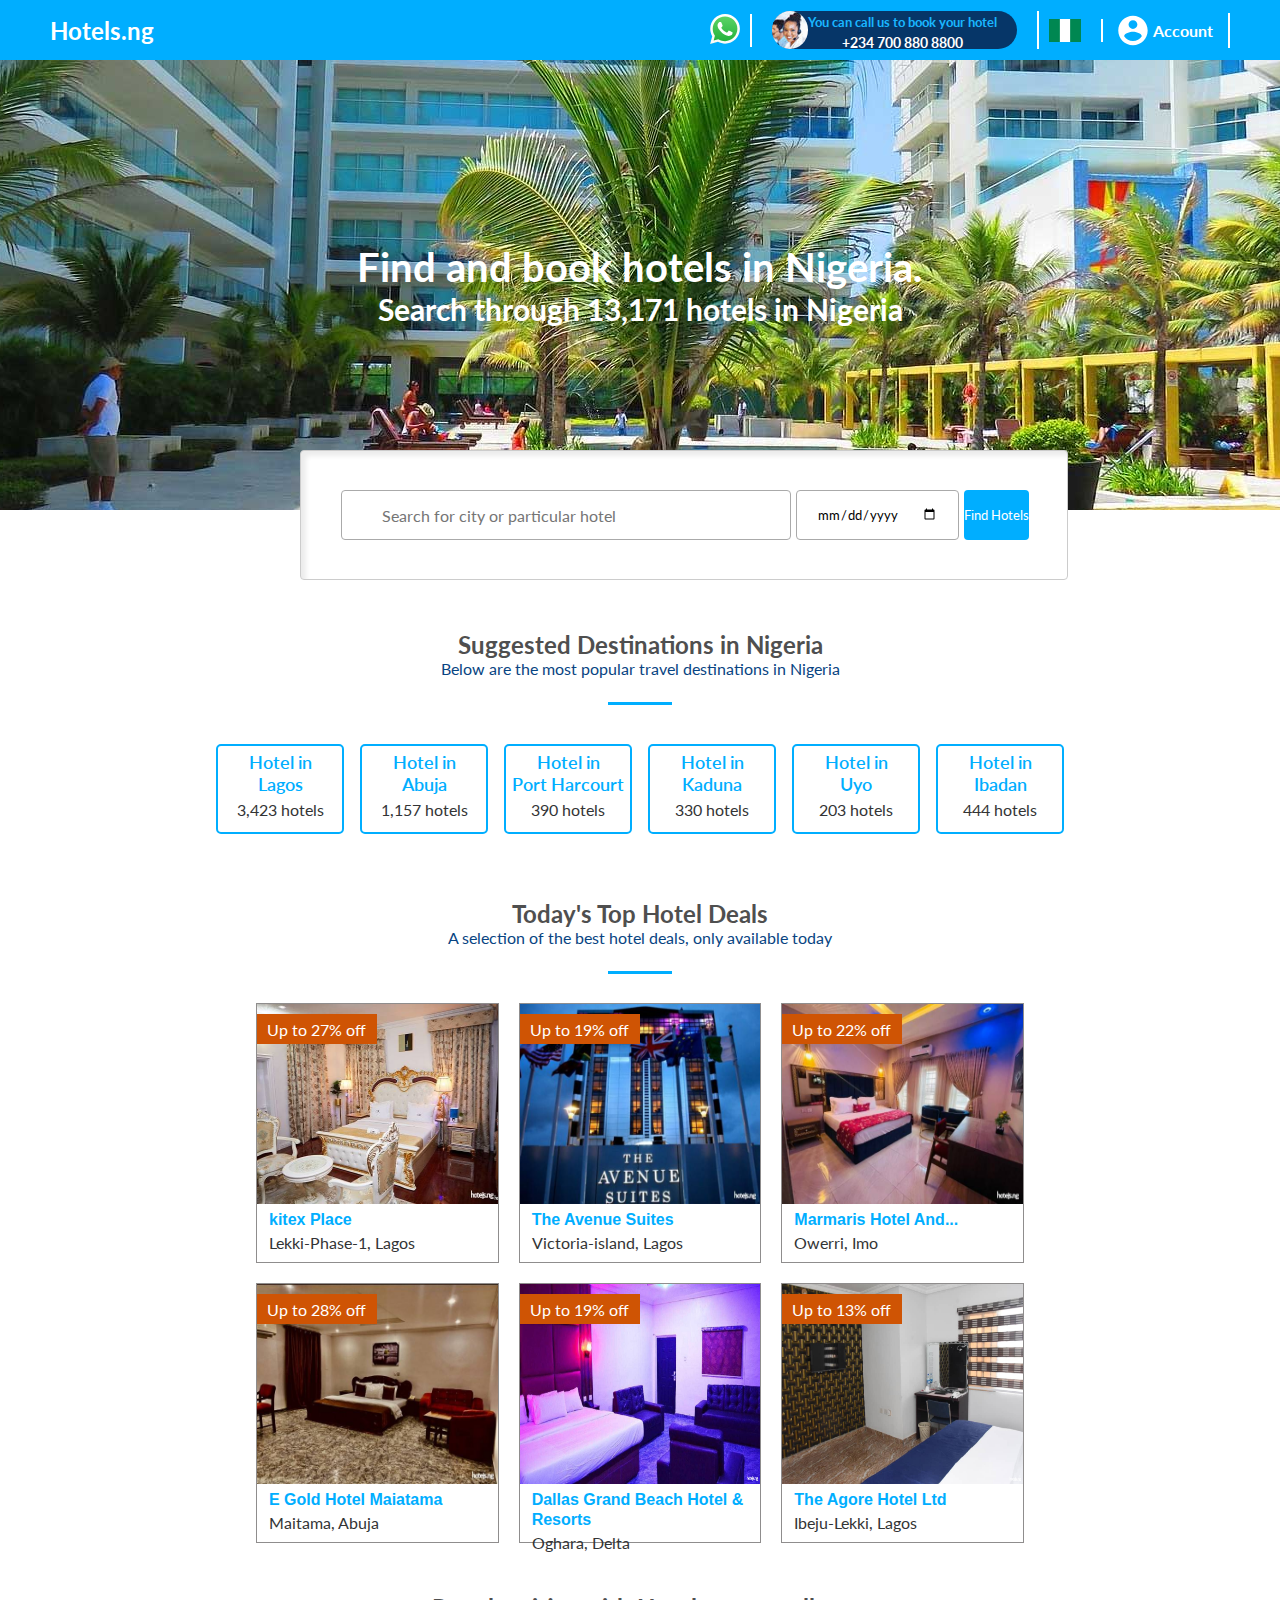
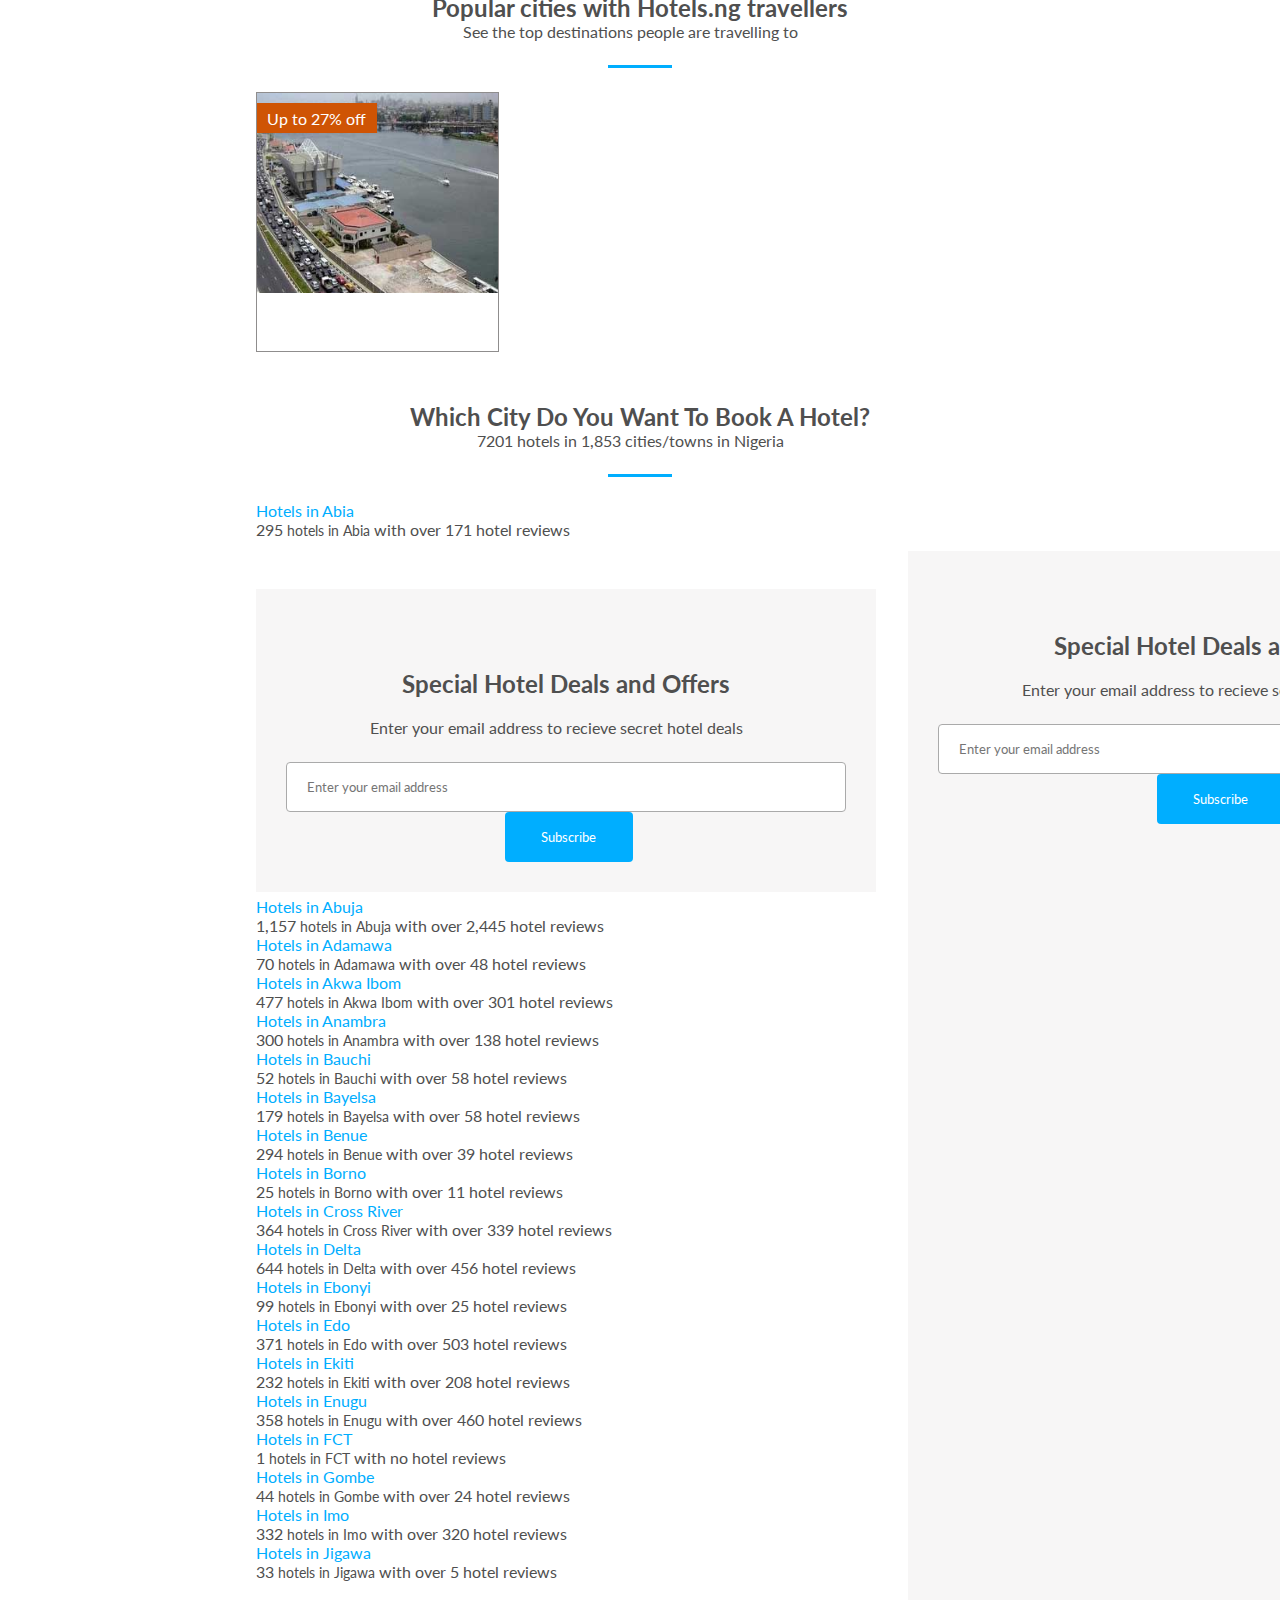
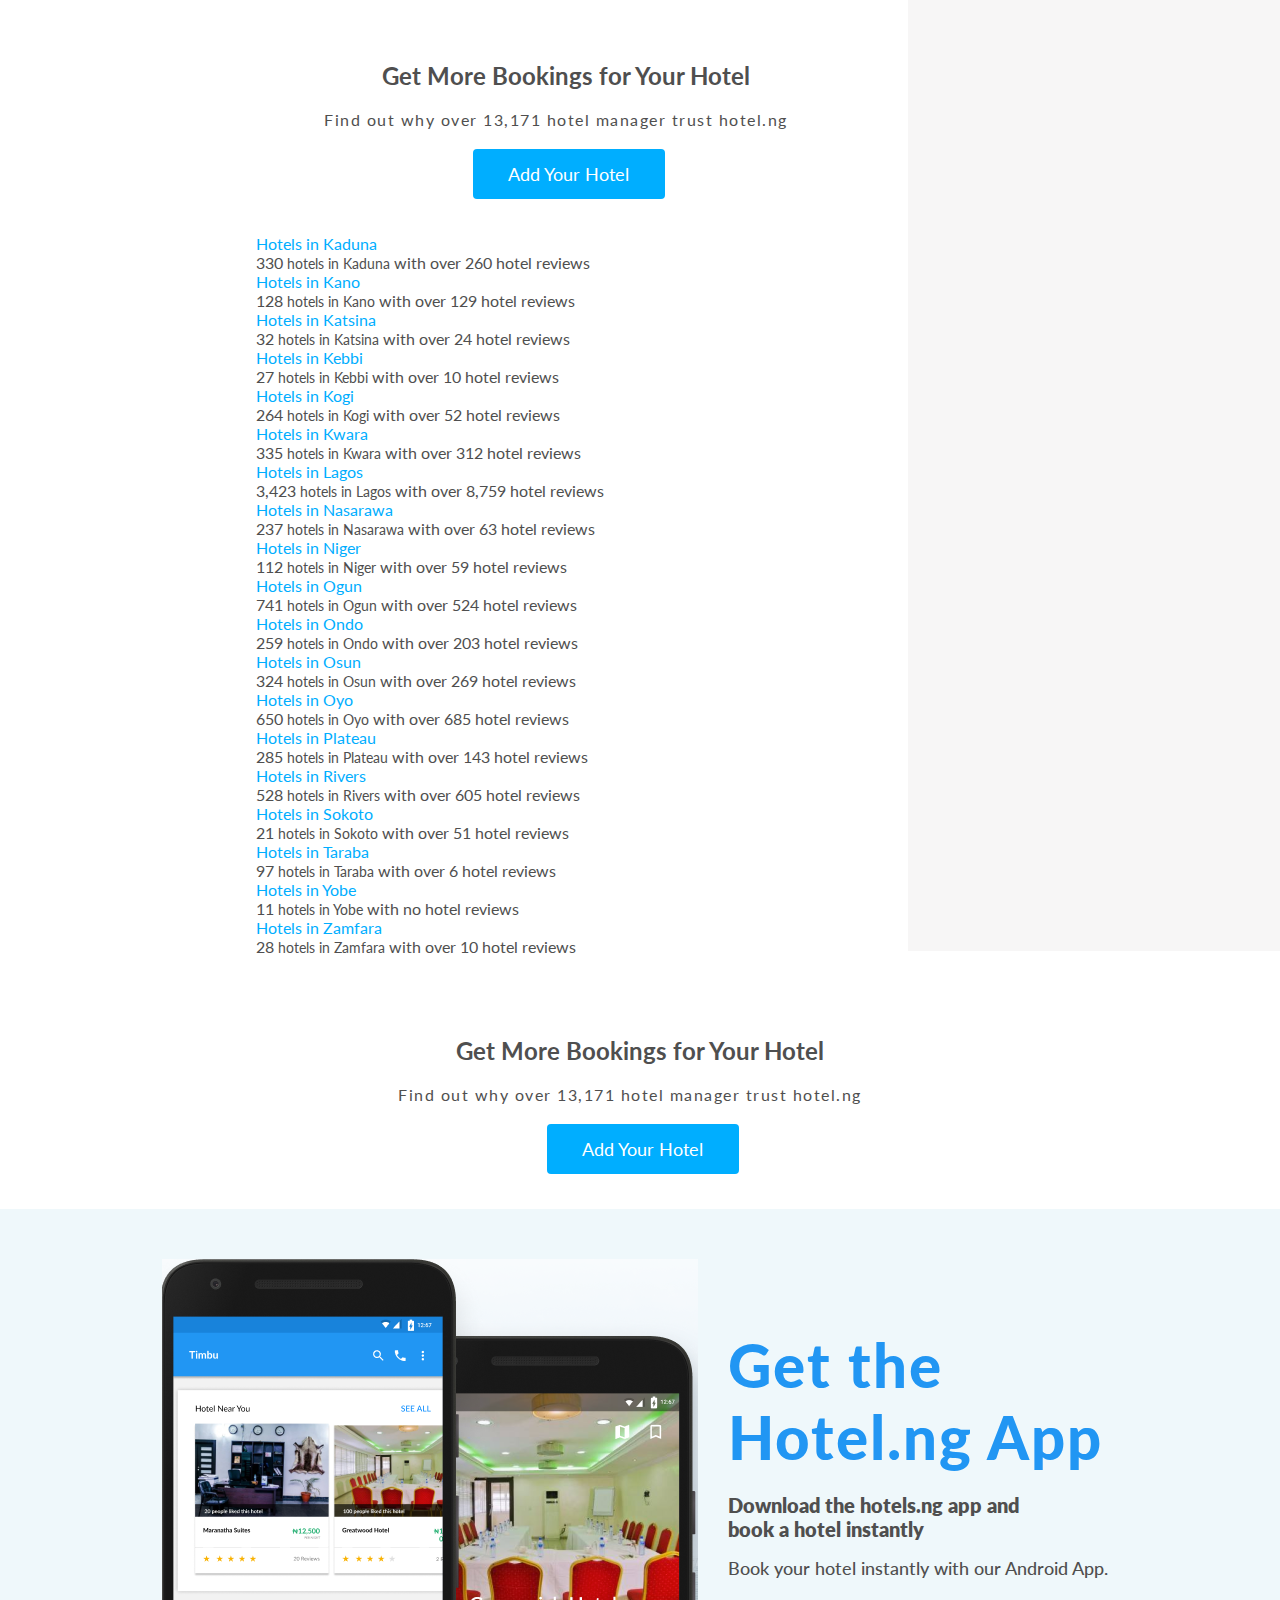
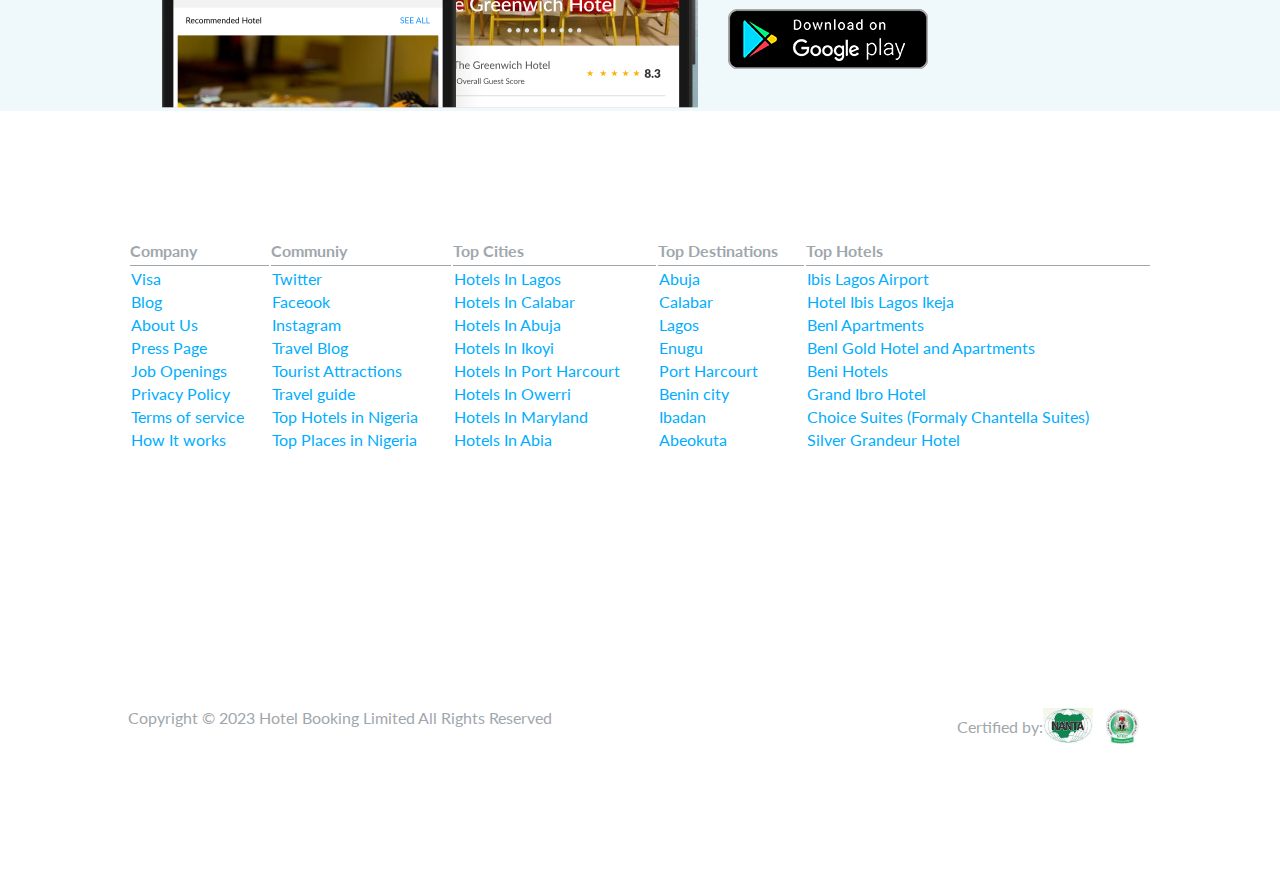
<file: index.html>
<!DOCTYPE html>
<html>

<head>
  <meta charset="UTF-8" />
  <meta name="viewport" content="width=device-width, initial-scale=1.0" />
  <!-- <link href="/public/styles.css" rel="stylesheet"> -->
  <title>Hotel.ng Project</title>
  <link rel="preconnect" href="https://fonts.googleapis.com" />
  <link rel="preconnect" href="https://fonts.gstatic.com" crossorigin />
  <link
    href="https://fonts.googleapis.com/css2?family=Lato:ital,wght@0,300;0,400;0,700;0,900;1,300;1,700;1,900&display=swap"
    rel="stylesheet" />
  <link rel="stylesheet" href="https://cdnjs.cloudflare.com/ajax/libs/font-awesome/6.4.0/css/all.min.css"
    integrity="sha512-iecdLmaskl7CVkqkXNQ/ZH/XLlvWZOJyj7Yy7tcenmpD1ypASozpmT/E0iPtmFIB46ZmdtAc9eNBvH0H/ZpiBw=="
    crossorigin="anonymous" referrerpolicy="no-referrer" />
  <link rel="stylesheet" href="style.css" />
</head>

<body>
  <!-- Nav Bar Div -->
  <nav class="nav">
    <a class="logoImg" href="./">Hotels.ng</a>
    <a href="#">
      <img class="whatsapp-icon" src="./img/whatsapp-icon.svg" alt="whatsapp icon" srcset="" />
    </a>
    <div class="dropdown">
      <div class="support">
        <img src="./img/navbar-contact-min.jpg" alt="support">
        <span id="supportDropdownButton" role="button">
          <span class="support-text">You can call us to book your hotel</span>
          <p>
            <span id="tel" href="tel:+">+234 700 880 8800
              <i class="fa fa-caret-down"></i>
            </span>
          </p>
        </span>
      </div>
      <div>
        <div class="dropdown-menu">
          <p class="dropdown-item">
            <i class="fa-brands fa-whatsapp"></i>
            <a id="tel" href="tel:+">+234 700 880 8800</a>
          </p>
          <p class="dropdown-item">
            <i class="fa-solid fa-phone"></i>
            <a id="tel" href="tel:+">+234 700 880 8800</a>
          </p>
          <p class="dropdown-item">
            <i class="fa-solid fa-phone"></i>
            <a id="tel" href="tel:+">+234 700 880 8800</a>
          </p>
          <p class="dropdown-item">
            <i class="fa-solid fa-phone"></i>
            <a id="tel" href="tel:+">+234 700 880 8800</a>
          </p>
          <p class="dropdown-item">
            <i class="fa-brands fa-skype"></i>
            <a id="tel" href="tel:+">+234 700 880 8800</a>
          </p>
        </div>
      </div>
    </div>

    <div class="div dropdown">
      <div class="currency">
        <img src="./img/nigeria-flag.png" width="32px" height="23px">
        <i class="fa-solid fa-naira-sign"></i>
        <i class="fa fa-caret-down"></i>
      </div>
      <div class="dropdown-menu" id="currency-drop">
        <p>Choose your prefared currency for the hotel rates: </p>
        <p class="dropdown-item">Nigerian Naira</p>
        <p class="dropdown-item">European Euro</p>
        <p class="dropdown-item">U.S Dollar</p>
        <p class="dropdown-item">British Pounds Sterling</p>
      </div>
    </div>

    <div class="dropdown">
      <div class="account" role="button">
        <img src="img/user-avatar.svg" alt="user" width="30px" height="35px">
        <span>Account</span>
        <i class="fa fa-caret-down"></i>
      </div>
      <div class="account-dropdown-menu">
        <p>Sign In to access exclusive members deals</p>
        <button class=" btn btn-primary btn-block h-100">
          <a href="./signin.html">Sign In</a>
        </button>
        <p>New here? <a href="#">Sign up</a></p>
      </div>
    </div>
  </nav>

  <div style="background-image: url(img/homepage1.jpg) !important" class="homeimg homepage-jumbotron-v7">
    <div class="overlay">
      <div class="container">
        <h1 class="h1">Find and book hotels in Nigeria.</h1>
        <h2>Search through 13,171 hotels in Nigeria</h2>
      </div>
    </div>
  </div>
  <!-- search, datechecker section section -->

  <div class="inputSelect">
    <div class="box">
      <i class="fa-solid fa-magnifying-glass"></i>
      <input type="text" name="hotelSearch" id="" placeholder="Search for city or particular hotel" />
    </div>
    <input class="dateInput" type="date" name="checkin date" id="checkdate" />
    <input class="btnInput" type="button" value="Find Hotels" />
  </div>

  <!-- suggested section -->
  <div class="suggested_destinations">
    <p class="header">Suggested Destinations in Nigeria</p>
    <p class="sub-header">
      Below are the most popular travel destinations in Nigeria
    </p>
    <div class="tiny-divider"></div>
  </div>
  <!-- places buttons -->
  <div class="places">
    <div class="placeBtn">
      <a class="btnText" href="./lagos.html">
        <div class="btnText">
          <h2 class="topBTN">Hotel in <br />Lagos</h2>
          <p class="subBTN">3,423 hotels</p>
        </div>
      </a>
    </div>
    <div class="placeBtn">
      <a class="btnText" href="#">
        <div class="btnText">
          <h2 class="topBTN">Hotel in <br />Abuja</h2>
          <p class="subBTN">1,157 hotels</p>
        </div>
      </a>
    </div>
    <div class="placeBtn">
      <a class="btnText" href="#">
        <div class="btnText">
          <h2 class="topBTN">Hotel in <br />Port Harcourt</h2>
          <p class="subBTN">390 hotels</p>
        </div>
      </a>
    </div>
    <div class="placeBtn">
      <a class="btnText" href="#">
        <div class="btnText">
          <h2 class="topBTN">Hotel in <br />Kaduna</h2>
          <p class="subBTN">330 hotels</p>
        </div>
      </a>
    </div>
    <div class="placeBtn">
      <a class="btnText" href="#">
        <div class="btnText">
          <h2 class="topBTN">Hotel in <br />Uyo</h2>
          <p class="subBTN">203 hotels</p>
        </div>
      </a>
    </div>
    <div class="placeBtn">
      <a class="btnText" href="#">
        <div class="btnText">
          <h2 class="topBTN">Hotel in <br />Ibadan</h2>
          <p class="subBTN">444 hotels</p>
        </div>
      </a>
    </div>
  </div>

  <div class="top_destinations">
    <p class="headerTop">Today's Top Hotel Deals</p>
    <p class="sub-headerTop">
      A selection of the best hotel deals, only available today
    </p>
    <div class="tiny-divider"></div>
  </div>

  <div class="top-Hotel-container">
    <div class="Lekki-Phase-1">
      <div class="image01"><img class="image_1" src="img/kitex-place.jpg" alt="">
        <div class="discount-status">Up to 27% off<span class="available"></span></div>
      </div>
      <div class="detailed-container">
        <a href="#">
          <div class="detail-item kitex"><span class="price"><span style="font-family:helvetica;font-weight:bold">kitex
                Place</span></span></div>
          <div class="detail-item lekki">Lekki-Phase-1, Lagos</div>
        </a>
      </div>
    </div>
    <div class="Lekki-Phase-1">
      <div class="image01"><img class="image_1" src="img/the-avenue-suites.jpg" alt="">
        <div class="discount-status">Up to 19% off<span class="available"></span></div>
      </div>
      <div class="detailed-container">
        <a href="#">
          <div class="detail-item kitex"><span class="price"><span style="font-family:helvetica;font-weight:bold">The
                Avenue Suites</span></span></div>
          <div class="detail-item lekki">Victoria-island, Lagos</div>
        </a>
      </div>
    </div>
    <div class="Lekki-Phase-1">
      <div class="image01"><img class="image_1" src="img/marmaris-hotels-and-suites.jpg" alt="">
        <div class="discount-status">Up to 22% off<span class="available"></span></div>
      </div>
      <div class="detailed-container">
        <a href="#">
          <div class="detail-item kitex"><span class="price"><span
                style="font-family:helvetica;font-weight:bold">Marmaris Hotel And...</span></span></div>
          <div class="detail-item lekki">Owerri, Imo</div>
        </a>
      </div>
    </div>
    <div class="Lekki-Phase-1">
      <div class="image01"><img class="image_1" src="img/e-gold-hotel-maitama.jpg" alt="">
        <div class="discount-status">Up to 28% off<span class="available"></span></div>
      </div>
      <div class="detailed-container">
        <a href="#">
          <div class="detail-item kitex"><span class="price"><span style="font-family:helvetica;font-weight:bold">E Gold
                Hotel Maiatama</span></span></div>
          <div class="detail-item lekki">Maitama, Abuja</div>
        </a>
      </div>
    </div>
    <div class="Lekki-Phase-1">
      <div class="image01"><img class="image_1" src="img/dallas-grand-beach-hotel.jpg" alt="">
        <div class="discount-status">Up to 19% off<span class="available"></span></div>
      </div>
      <div class="detailed-container">
        <a href="#">
          <div class="detail-item kitex"><span class="price"><span style="font-family:helvetica;font-weight:bold">Dallas
                Grand Beach Hotel & Resorts</span></span></div>
          <div class="detail-item lekki">Oghara, Delta</div>
        </a>
      </div>
    </div>
    <div class="Lekki-Phase-1">
      <div class="image01"><img class="image_1" src="img/the-agore-hotels-ltd.jpg" alt="">
        <div class="discount-status">Up to 13% off<span class="available"></span></div>
      </div>
      <div class="detailed-container">
        <a href="#">
          <div class="detail-item kitex"><span class="price"><span style="font-family:helvetica;font-weight:bold">The
                Agore Hotel Ltd</span></span></div>
          <div class="detail-item lekki">Ibeju-Lekki, Lagos</div>
        </a>
      </div>
    </div>
  </div>
  <!-- coding for popular cities -->
  <div class="popular_destinations">
    <p class="headerPop">Popular cities with Hotels.ng travellers</p>
    <p class="sub-headerPop">
      See the top destinations people are travelling to
    </p>
    <div class="tiny-divider"></div>
  </div>
  <!-- Coding for popular cities with Hotels.ng -->

  <div class="top-Hotel-container">
    <div class="Lekki-Phase-1">
      <div class="image01"><img class="image_1" src="img/lagos_city1.jpg" alt="">
        <div class="discount-status">Up to 27% off<span class="available"></span></div>
      </div>
    </div>
  </div>

  <!-- coding for popular cities -->
  <div class="popular_destinations">
    <p class="headerPop">Which City Do You Want To Book A Hotel?</p>
    <p class="sub-headerPop">
      7201 hotels in 1,853 cities/towns in Nigeria
    </p>
    <div class="tiny-divider"></div>
  </div>
  <!-- coding for cities to book hotel -->
  <div class="states-grid">
    <div>
      <a href="https://hotels.ng/hotels-in-abia">Hotels in Abia</a><br> 295 <a href="https://hotels.ng/hotels-in-abia"
        style="font-size: 14px; color: unset !important; font-weight: normal;">hotels in Abia</a> with over 171 hotel
      reviews
<!-- coding for special deal -->
    <div class="special_deal">
      <div class="popular_destinations">
        <p class="special">Special Hotel Deals and Offers</p>
        <p class="secret">
          Enter your email address to recieve secret hotel deals
        </p>
      </div class="emailRecieve" >
      <input class="emailInput" type="text" placeholder="Enter your email address" />
      <input class="btnSubscribe" onclick="openPopup()" type="button" value="Subscribe" />
    </div>
    <div>
      <a href="https://hotels.ng/hotels-in-abuja">Hotels in Abuja</a><br> 1,157 <a
        href="https://hotels.ng/hotels-in-abuja"
        style="font-size: 14px; color: unset !important; font-weight: normal;">hotels in Abuja</a> with over 2,445 hotel
      reviews
    </div>
    <div>
      <a href="https://hotels.ng/hotels-in-adamawa">Hotels in Adamawa</a><br> 70 <a
        href="https://hotels.ng/hotels-in-adamawa"
        style="font-size: 14px; color: unset !important; font-weight: normal;">hotels in Adamawa</a> with over 48 hotel
      reviews
    </div>
    <div>
      <a href="https://hotels.ng/hotels-in-akwaibom">Hotels in Akwa Ibom</a><br> 477 <a
        href="https://hotels.ng/hotels-in-akwaibom"
        style="font-size: 14px; color: unset !important; font-weight: normal;">hotels in Akwa Ibom</a> with over 301
      hotel reviews
    </div>
    <div>
      <a href="https://hotels.ng/hotels-in-anambra">Hotels in Anambra</a><br> 300 <a
        href="https://hotels.ng/hotels-in-anambra"
        style="font-size: 14px; color: unset !important; font-weight: normal;">hotels in Anambra</a> with over 138 hotel
      reviews
    </div>
    <div>
      <a href="https://hotels.ng/hotels-in-bauchi">Hotels in Bauchi</a><br> 52 <a
        href="https://hotels.ng/hotels-in-bauchi"
        style="font-size: 14px; color: unset !important; font-weight: normal;">hotels in Bauchi</a> with over 58 hotel
      reviews
    </div>
    <div>
      <a href="https://hotels.ng/hotels-in-bayelsa">Hotels in Bayelsa</a><br> 179 <a
        href="https://hotels.ng/hotels-in-bayelsa"
        style="font-size: 14px; color: unset !important; font-weight: normal;">hotels in Bayelsa</a> with over 58 hotel
      reviews
    </div>
    <div>
      <a href="https://hotels.ng/hotels-in-benue">Hotels in Benue</a><br> 294 <a
        href="https://hotels.ng/hotels-in-benue"
        style="font-size: 14px; color: unset !important; font-weight: normal;">hotels in Benue</a> with over 39 hotel
      reviews
    </div>
    <div>
      <a href="https://hotels.ng/hotels-in-borno">Hotels in Borno</a><br> 25 <a href="https://hotels.ng/hotels-in-borno"
        style="font-size: 14px; color: unset !important; font-weight: normal;">hotels in Borno</a> with over 11 hotel
      reviews
    </div>
    <div>
      <a href="https://hotels.ng/hotels-in-crossriver">Hotels in Cross River</a><br> 364 <a
        href="https://hotels.ng/hotels-in-crossriver"
        style="font-size: 14px; color: unset !important; font-weight: normal;">hotels in Cross River</a> with over 339
      hotel reviews
    </div>
    <div>
      <a href="https://hotels.ng/hotels-in-delta">Hotels in Delta</a><br> 644 <a
        href="https://hotels.ng/hotels-in-delta"
        style="font-size: 14px; color: unset !important; font-weight: normal;">hotels in Delta</a> with over 456 hotel
      reviews
    </div>
    <div>
      <a href="https://hotels.ng/hotels-in-ebonyi">Hotels in Ebonyi</a><br> 99 <a
        href="https://hotels.ng/hotels-in-ebonyi"
        style="font-size: 14px; color: unset !important; font-weight: normal;">hotels in Ebonyi</a> with over 25 hotel
      reviews
    </div>
    <div>
      <a href="https://hotels.ng/hotels-in-edo">Hotels in Edo</a><br> 371 <a href="https://hotels.ng/hotels-in-edo"
        style="font-size: 14px; color: unset !important; font-weight: normal;">hotels in Edo</a> with over 503 hotel
      reviews
    </div>
    <div>
      <a href="https://hotels.ng/hotels-in-ekiti">Hotels in Ekiti</a><br> 232 <a
        href="https://hotels.ng/hotels-in-ekiti"
        style="font-size: 14px; color: unset !important; font-weight: normal;">hotels in Ekiti</a> with over 208 hotel
      reviews
    </div>
    <div>
      <a href="https://hotels.ng/hotels-in-enugu">Hotels in Enugu</a><br> 358 <a
        href="https://hotels.ng/hotels-in-enugu"
        style="font-size: 14px; color: unset !important; font-weight: normal;">hotels in Enugu</a> with over 460 hotel
      reviews
    </div>
    <div>
      <a href="https://hotels.ng/hotels-in-fct">Hotels in FCT</a><br> 1 <a href="https://hotels.ng/hotels-in-fct"
        style="font-size: 14px; color: unset !important; font-weight: normal;">hotels in FCT</a> with no hotel reviews
    </div>
    <div>
      <a href="https://hotels.ng/hotels-in-gombe">Hotels in Gombe</a><br> 44 <a href="https://hotels.ng/hotels-in-gombe"
        style="font-size: 14px; color: unset !important; font-weight: normal;">hotels in Gombe</a> with over 24 hotel
      reviews
    </div>
    <div>
      <a href="https://hotels.ng/hotels-in-imo">Hotels in Imo</a><br> 332 <a href="https://hotels.ng/hotels-in-imo"
        style="font-size: 14px; color: unset !important; font-weight: normal;">hotels in Imo</a> with over 320 hotel
      reviews
    </div>
    <div>
      <a href="https://hotels.ng/hotels-in-jigawa">Hotels in Jigawa</a><br> 33 <a
        href="https://hotels.ng/hotels-in-jigawa"
        style="font-size: 14px; color: unset !important; font-weight: normal;">hotels in Jigawa</a> with over 5 hotel
      reviews
<!-- coding for subribe succesful popup -->
<div class="popup" id="subcribe" >
  <img src="img/tick.png">
  <h2>Thank You!</h2>
  <p>You have sucessfully subcribed, you will be notify shortly. <br> Click Ok to refresh. Thanks!</p>
  <button type="submit" onclick="closePopup()" >Ok</button>
</div>
</div>

<!-- coding for get more booking section -->
    <div class="moreBookings">
      <div>
        <p class="More">Get More Bookings for Your Hotel</p>
        <p class="findOut">
          Find out why over 13,171 hotel manager trust hotel.ng
        </p>
      </div class="emailRecieve" >
      <input class="btnAdd" type="button" value="Add Your Hotel" />
    </div>
    <div>
      <a href="https://hotels.ng/hotels-in-kaduna">Hotels in Kaduna</a><br> 330 <a
        href="https://hotels.ng/hotels-in-kaduna"
        style="font-size: 14px; color: unset !important; font-weight: normal;">hotels in Kaduna</a> with over 260 hotel
      reviews
    </div>
    <div>
      <a href="https://hotels.ng/hotels-in-kano">Hotels in Kano</a><br> 128 <a href="https://hotels.ng/hotels-in-kano"
        style="font-size: 14px; color: unset !important; font-weight: normal;">hotels in Kano</a> with over 129 hotel
      reviews
    </div>
    <div>
      <a href="https://hotels.ng/hotels-in-katsina">Hotels in Katsina</a><br> 32 <a
        href="https://hotels.ng/hotels-in-katsina"
        style="font-size: 14px; color: unset !important; font-weight: normal;">hotels in Katsina</a> with over 24 hotel
      reviews
    </div>
    <div>
      <a href="https://hotels.ng/hotels-in-kebbi">Hotels in Kebbi</a><br> 27 <a href="https://hotels.ng/hotels-in-kebbi"
        style="font-size: 14px; color: unset !important; font-weight: normal;">hotels in Kebbi</a> with over 10 hotel
      reviews
    </div>
    <div>
      <a href="https://hotels.ng/hotels-in-kogi">Hotels in Kogi</a><br> 264 <a href="https://hotels.ng/hotels-in-kogi"
        style="font-size: 14px; color: unset !important; font-weight: normal;">hotels in Kogi</a> with over 52 hotel
      reviews
    </div>
    <div>
      <a href="https://hotels.ng/hotels-in-kwara">Hotels in Kwara</a><br> 335 <a
        href="https://hotels.ng/hotels-in-kwara"
        style="font-size: 14px; color: unset !important; font-weight: normal;">hotels in Kwara</a> with over 312 hotel
      reviews
    </div>
    <div>
      <a href="https://hotels.ng/hotels-in-lagos">Hotels in Lagos</a><br> 3,423 <a
        href="https://hotels.ng/hotels-in-lagos"
        style="font-size: 14px; color: unset !important; font-weight: normal;">hotels in Lagos</a> with over 8,759 hotel
      reviews
    </div>
    <div>
      <a href="https://hotels.ng/hotels-in-nasarawa">Hotels in Nasarawa</a><br> 237 <a
        href="https://hotels.ng/hotels-in-nasarawa"
        style="font-size: 14px; color: unset !important; font-weight: normal;">hotels in Nasarawa</a> with over 63 hotel
      reviews
    </div>
    <div>
      <a href="https://hotels.ng/hotels-in-niger">Hotels in Niger</a><br> 112 <a
        href="https://hotels.ng/hotels-in-niger"
        style="font-size: 14px; color: unset !important; font-weight: normal;">hotels in Niger</a> with over 59 hotel
      reviews
    </div>
    <div>
      <a href="https://hotels.ng/hotels-in-ogun">Hotels in Ogun</a><br> 741 <a href="https://hotels.ng/hotels-in-ogun"
        style="font-size: 14px; color: unset !important; font-weight: normal;">hotels in Ogun</a> with over 524 hotel
      reviews
    </div>
    <div>
      <a href="https://hotels.ng/hotels-in-ondo">Hotels in Ondo</a><br> 259 <a href="https://hotels.ng/hotels-in-ondo"
        style="font-size: 14px; color: unset !important; font-weight: normal;">hotels in Ondo</a> with over 203 hotel
      reviews
    </div>
    <div>
      <a href="https://hotels.ng/hotels-in-osun">Hotels in Osun</a><br> 324 <a href="https://hotels.ng/hotels-in-osun"
        style="font-size: 14px; color: unset !important; font-weight: normal;">hotels in Osun</a> with over 269 hotel
      reviews
    </div>
    <div>
      <a href="https://hotels.ng/hotels-in-oyo">Hotels in Oyo</a><br> 650 <a href="https://hotels.ng/hotels-in-oyo"
        style="font-size: 14px; color: unset !important; font-weight: normal;">hotels in Oyo</a> with over 685 hotel
      reviews
    </div>
    <div>
      <a href="https://hotels.ng/hotels-in-plateau">Hotels in Plateau</a><br> 285 <a
        href="https://hotels.ng/hotels-in-plateau"
        style="font-size: 14px; color: unset !important; font-weight: normal;">hotels in Plateau</a> with over 143 hotel
      reviews
    </div>
    <div>
      <a href="https://hotels.ng/hotels-in-rivers">Hotels in Rivers</a><br> 528 <a
        href="https://hotels.ng/hotels-in-rivers"
        style="font-size: 14px; color: unset !important; font-weight: normal;">hotels in Rivers</a> with over 605 hotel
      reviews
    </div>
    <div>
      <a href="https://hotels.ng/hotels-in-sokoto">Hotels in Sokoto</a><br> 21 <a
        href="https://hotels.ng/hotels-in-sokoto"
        style="font-size: 14px; color: unset !important; font-weight: normal;">hotels in Sokoto</a> with over 51 hotel
      reviews
    </div>
    <div>
      <a href="https://hotels.ng/hotels-in-taraba">Hotels in Taraba</a><br> 97 <a
        href="https://hotels.ng/hotels-in-taraba"
        style="font-size: 14px; color: unset !important; font-weight: normal;">hotels in Taraba</a> with over 6 hotel
      reviews
    </div>
    <div>
      <a href="https://hotels.ng/hotels-in-yobe">Hotels in Yobe</a><br> 11 <a href="https://hotels.ng/hotels-in-yobe"
        style="font-size: 14px; color: unset !important; font-weight: normal;">hotels in Yobe</a> with no hotel reviews
    </div>
    <div>
      <a href="https://hotels.ng/hotels-in-zamfara">Hotels in Zamfara</a><br> 28 <a
        href="https://hotels.ng/hotels-in-zamfara"
        style="font-size: 14px; color: unset !important; font-weight: normal;">hotels in Zamfara</a> with over 10 hotel
      reviews
    </div>
  </div>
  <!-- coding for special deal -->
  <div class="special_deal">
    <div class="popular_destinations">
      <p class="special">Special Hotel Deals and Offers</p>
      <p class="secret">
        Enter your email address to recieve secret hotel deals
      </p>
    </div class="emailRecieve">
    <input class="emailInput" type="text" placeholder="Enter your email address" />
    <input class="btnSubscribe" type="button" value="Subscribe" />
  </div>
  </div>
  <!-- coding for get more booking section -->
  <div class="moreBookings">
    <div>
      <p class="More">Get More Bookings for Your Hotel</p>
      <p class="findOut">
        Find out why over 13,171 hotel manager trust hotel.ng
      </p>
    </div class="emailRecieve">
    <input class="btnAdd" type="button" value="Add Your Hotel" />
  </div>
  </div>

  <!-- coding for get the hotel app section -->
  <div class="getAppContainer">
    <div class="getAppImg"><img src="img/get-app-image-international.png" alt=""></div>
    <div class="getAppText">
      <h1 class="get">
        Get the <br>Hotel.ng App
      </h1>
      <style>
        .get {
          font-weight: 900;
          font-size: 60px;
          letter-spacing: 2px;
          color: #2196F3;
          padding: 10px;
        }

        .down {
          font-size: 50px;
          font-size: calc(15px + 10 * (100vw - 1000px)/ 550);
          font-weight: 800;
          color: #4f4f4f;
          margin-top: 0;
          padding: 10px;
        }

        .book {
          margin: -1% 0 5%;
          color: #4f4f4f;
          font-weight: 500;
          text-align: left;
          font-size: 18px;
          padding: 10px;
        }

        .google {
          padding: 10px;
        }
      </style>

      <h2 class="down">
        Download the hotels.ng app and <br> book a hotel instantly
      </h2>
      <h3 class="book">
        Book your hotel instantly with our Android App.
      </h3>
      <a class="google" href="">
        <img src="img/google-play-min.png" alt="">
      </a>
    </div>
  </div>

</body>

<footer>
  <table>
    <tr class="th-row">
      <th>Company</th>
      <th>Communiy</th>
      <th>Top Cities</th>
      <th>Top Destinations</th>
      <th>Top Hotels</th>
    </tr>

    <tr>
      <td> <a href="#">Visa</a></td>
      <td>
        <a href="#">Twitter</a>
      </td>
      <td>
        <a href="#">Hotels In Lagos</a>
      </td>
      <td>
        <a href="#">Abuja</a>
      </td>
      <td>
        <a href="#">Ibis Lagos Airport</a>
      </td>
    </tr>

    <tr>
      <td> <a href="#">Blog</a></td>
      <td>
        <a href="#">Faceook</a>
      </td>
      <td>
        <a href="#">Hotels In Calabar</a>
      </td>
      <td>
        <a href="#">Calabar</a>
      </td>
      <td>
        <a href="#">Hotel Ibis Lagos Ikeja</a>
      </td>
    </tr>

    <tr>
      <td> <a href="#">About Us</a></td>
      <td>
        <a href="#">Instagram</a>
      </td>
      <td>
        <a href="#">Hotels In Abuja</a>
      </td>
      <td>
        <a href="#">Lagos</a>
      </td>
      <td>
        <a href="#">Benl Apartments</a>
      </td>
    </tr>

    <tr>
      <td> <a href="#">Press Page</a></td>
      <td>
        <a href="#">Travel Blog</a>
      </td>
      <td>
        <a href="#">Hotels In Ikoyi</a>
      </td>
      <td>
        <a href="#">Enugu</a>
      </td>
      <td>
        <a href="#">Benl Gold Hotel and Apartments</a>
      </td>
    </tr>

    <tr>
      <td> <a href="#">Job Openings</a></td>
      <td>
        <a href="#">Tourist Attractions</a>
      </td>
      <td>
        <a href="#">Hotels In Port Harcourt</a>
      </td>
      <td>
        <a href="#">Port Harcourt</a>
      </td>
      <td>
        <a href="#">Beni Hotels</a>
      </td>
    </tr>

    <tr>
      <td> <a href="#">Privacy Policy</a></td>
      <td>
        <a href="#">Travel guide</a>
      </td>
      <td>
        <a href="#">Hotels In Owerri</a>
      </td>
      <td>
        <a href="#">Benin city</a>
      </td>
      <td>
        <a href="#">Grand Ibro Hotel</a>
      </td>
    </tr>

    <tr>
      <td> <a href="#">Terms of service</a></td>
      <td>
        <a href="#">Top Hotels in Nigeria</a>
      </td>
      <td>
        <a href="#">Hotels In Maryland</a>
      </td>
      <td>
        <a href="#">Ibadan</a>
      </td>
      <td>
        <a href="#">Choice Suites (Formaly Chantella Suites)</a>
      </td>
    </tr>

    <tr>
      <td> <a href="#">How It works</a></td>
      <td>
        <a href="#">Top Places in Nigeria</a>
      </td>
      <td>
        <a href="#">Hotels In Abia</a>
      </td>
      <td>
        <a href="#">Abeokuta</a>
      </td>
      <td>
        <a href="#">Silver Grandeur Hotel</a>
      </td>
    </tr>

  </table>

  <div class="copyright">
    <p>Copyright © 2023 Hotel Booking Limited All Rights Reserved</p>
    <i class="fa-brands fa-twitter"></i>
    <i class="fa-brands fa-facebook"></i>
    <i class="fa-brands fa-whatsapp"></i>
    
    <div class="sponsor-container">
      <span>Certified by: </span>
      <img width="50px" src="./img/nanta.jpeg" alt="sponsors" class="sponsors">
      <img width="59px" src="./img/ntdc.jpeg" alt="sponsors" class="sponsors">
    </div>
  </div>

</footer>

<script src="app.js"></script>

<script>
  const subscribe = document.getElementById('subcribe')

// form.addEventListener('submit',function(event){
//   event.preventDefault() //prevent the form from autosubmitting
// })

// code to display successful subscribe prompt
let popup = document.getElementById('subcribe');

function openPopup(){
  popup.classList.add("open-popup");
}

function closePopup(){
  popup.classList.remove("open-popup");
}
</script>

</html>
</file>
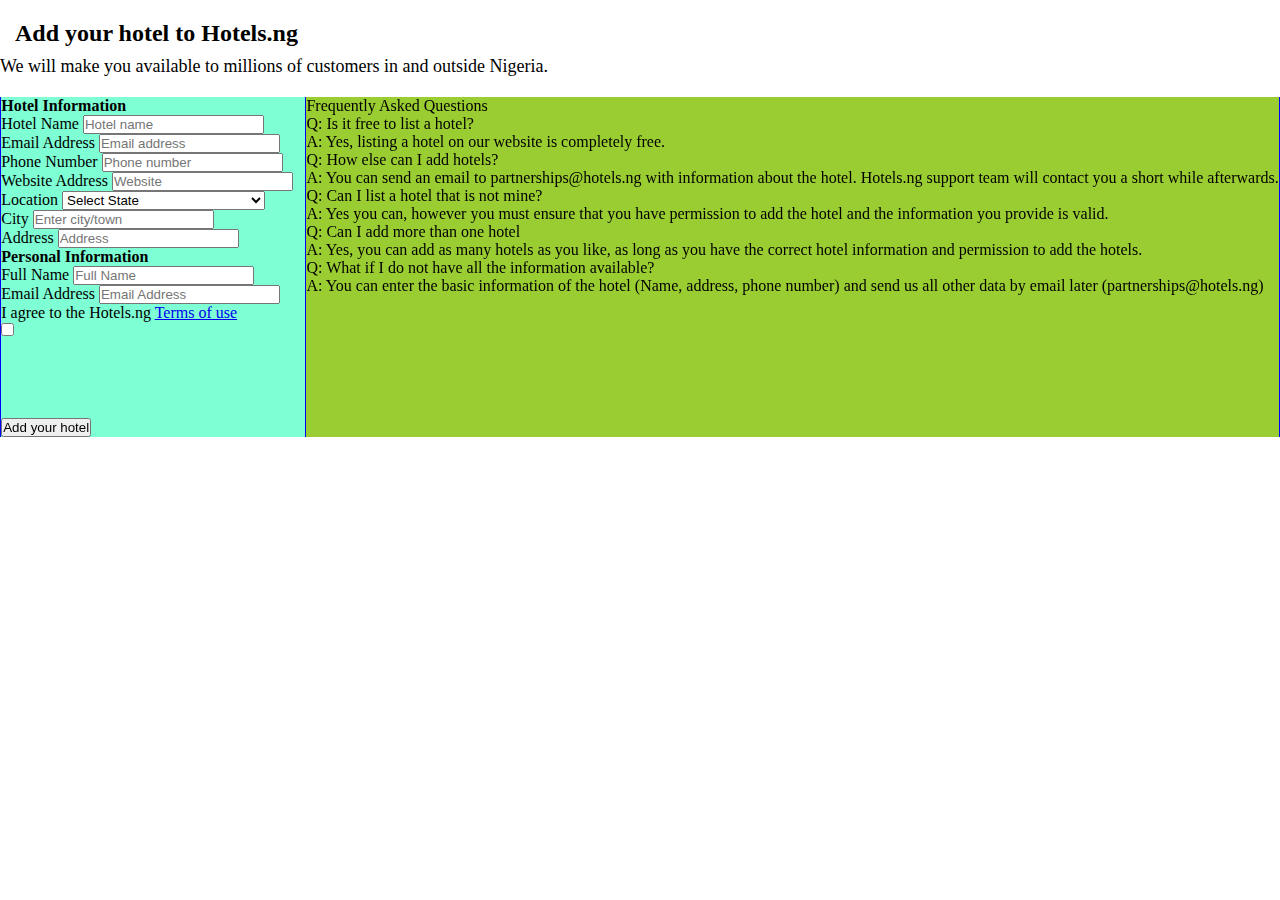
<file: AddHotel.html>
<!DOCTYPE html>
<html lang="en">
<head>
  <meta charset="UTF-8">
  <meta http-equiv="X-UA-Compatible" content="IE=edge">
  <meta name="viewport" content="width=device-width, initial-scale=1.0">

  <link
    href="https://fonts.googleapis.com/css2?family=Lato:ital,wght@0,300;0,400;0,700;0,900;1,300;1,700;1,900&display=swap"
    rel="stylesheet" />
    <link rel="stylesheet" href="addHotel.css">
  <title>Add_HOTEL</title>
</head>
<body>
  <div class="hotelAdd_container">
    <h2 class="hotel-add-header">Add your hotel to Hotels.ng</h2>
    <p class="hotel-add-sub-header">We will make you available to millions of customers in and outside Nigeria.</p>

    <div class="hotel-add">
      <div class="main-field">
          <form class="form" method="post" action="https://hotels.ng/hotel/post_add_hotel" data-toggle="validator" role="form">
              <h4 class="hotel-add-category">Hotel Information</h4>
                <!-- <input type="hidden" value="1647449776" name="antispamsum1" class="antispamsum1">
              <input type="hidden" value="209475272" name="antispamsum2" class="antispamsum2">
              <input type="hidden" value="1856925048" name="total_num_value" class="antispamsum">
              <input type="hidden" name="provider" value="hotelsng">
              <input type="hidden" name="property_type" value="hotel">
              <input type="hidden" name="country" value="Nigeria"> -->
              <div class="form-group ">
                  <label>Hotel Name</label>
                  <input type="text" class="form-control" value="" name="name" id="hotelname" placeholder="Hotel name" required="">
              </div>
              <div class="form-group">
                  <label>Email Address</label>
                  <input type="email" class="form-control" id="hotelEmailAddress" name="hotel_email" placeholder="Email address" required="">
              </div>
              <div class="form-group">
                  <div class="row">
                      <div class="col-xs-6 input-phone">
                          <label>Phone Number </label>
                          <input type="text" class="form-control" id="hotel_phone" name="phone" placeholder="Phone number" required="">
                      </div>
                      <div class="col-xs-6 input-web">
                          <label>Website Address</label>
                          <input type="url" id="hotelWebsite" name="website" class="form-control" placeholder="Website">
                      </div>
                  </div>
              </div>
              
              <div class="form-group locations ">
                  <div class="row">
                      <div class="col-xs-6 input-state">
                          <label>Location</label>
                          <select name="state_id" class="select-control" id="hotelLocation" required="">
                              <option>Select State</option>
                              <option value="1">Abia</option>
                              <option value="2">Abuja</option>
                              <option value="754">Abuja Federal Capital Territory</option>
                              <option value="3">Adamawa</option>
                              <option value="4">Akwa Ibom</option>
                              <option value="5">Anambra</option>
                              <option value="6">Bauchi</option>
                              <option value="7">Bayelsa</option>
                              <option value="8">Benue</option>
                              <option value="9">Borno</option>
                              <option value="10">Cross River</option>
                              <option value="11">Delta</option>
                              <option value="12">Ebonyi</option>
                              <option value="13">Edo</option>
                              <option value="14">Ekiti</option>
                              <option value="15">Enugu</option>
                              <option value="337">FCT</option>
                              <option value="16">Gombe</option>
                              <option value="17">Imo</option>
                              <option value="18">Jigawa</option>
                              <option value="19">Kaduna</option>
                              <option value="20">Kano</option>
                              <option value="21">Katsina</option>
                              <option value="22">Kebbi</option>
                              <option value="23">Kogi</option>
                              <option value="24">Kwara</option>
                              <option value="25">Lagos</option>
                              <option value="26">Nasarawa</option>
                              <option value="27">Niger</option>
                              <option value="28">Ogun</option>
                              <option value="29">Ondo</option>
                              <option value="30">Osun</option>
                              <option value="31">Oyo</option>
                              <option value="32">Plateau</option>
                              <option value="33">Rivers</option>
                              <option value="1382">Samaru</option>
                              <option value="1378">sokokto</option>
                              <option value="1379">sokokto</option>
                              <option value="34">Sokoto</option>
                              <option value="35">Taraba</option>
                              <option value="36">Yobe</option>
                              <option value="37">Zamfara</option>
                          </select>
                      </div>
                      <div class="col-xs-6 input-city">
                          <label>City</label>
                          <input type="text" class="form-control state" name="city" placeholder="Enter city/town" required="">
                      </div>
                  </div>
              </div>

              <div class="form-group">
                  <label>Address</label>
                  <input type="text" name="address" id="hotelAddress" class="form-control" placeholder="Address" required="">
              </div>

              <h4 class="hotel-add-category margin-top35">Personal Information</h4>
              <div class="form-group">
                  <label>Full Name</label>
                  <input type="text" name="adder_name" id="adder_name" class="form-control" placeholder="Full Name" required="">
              </div>
              <div class="form-group">
                  <label>Email Address</label>
                  <input type="email" name="adder_email" id="adderEmailAddress" class="form-control" placeholder="Email Address">
              </div>

              <label class="v7-custom-checkbox" for="agree">
                  <p>I agree to the Hotels.ng <a href="https://hotels.ng/terms" target="_blank">Terms of use</a></p>
                  <input type="checkbox" id="agree" required="">
                  <span class="v7-checkbox-checkmark"></span>
              </label>

              <!-- Recaptcha -->
              <div class="g-recaptcha" data-sitekey="6LfQsxEUAAAAAA798ciXI6teTE5pjkWYyni-9-mg"><div style="width: 304px; height: 78px;"><div><iframe title="reCAPTCHA" src="https://www.google.com/recaptcha/api2/anchor?ar=1&amp;k=6LfQsxEUAAAAAA798ciXI6teTE5pjkWYyni-9-mg&amp;co=aHR0cHM6Ly9ob3RlbHMubmc6NDQz&amp;hl=en-GB&amp;v=6MY32oPwFCn9SUKWt8czDsDw&amp;size=normal&amp;cb=p2akot7kgn3o" width="304" height="78" role="presentation" name="a-ag2cv64c3r7c" frameborder="0" scrolling="no" sandbox="allow-forms allow-popups allow-same-origin allow-scripts allow-top-navigation allow-modals allow-popups-to-escape-sandbox"></iframe></div><textarea id="g-recaptcha-response" name="g-recaptcha-response" class="g-recaptcha-response" style="width: 250px; height: 40px; border: 1px solid rgb(193, 193, 193); margin: 10px 25px; padding: 0px; resize: none; display: none;"></textarea></div><iframe style="display: none;"></iframe></div>

              <div class="submit-button text-center">
                  <button class="btn btn-lg btn-primary new-btn-primary width-100">Add your hotel</button>
              </div>
          </form>
      </div>
      <!-- coding for FAQ -->
      <div class="faq">
          <div class="faq-header">Frequently Asked Questions</div>
          <div class="faq-content">
              <div class="question">
                  <p class="q">Q: Is it free to list a hotel?</p>
                  <p class="a">A: Yes, listing a hotel on our website is completely free.</p>
              </div>
              <div class="question">
                  <p class="q">Q: How else can I add hotels?</p>
                  <p class="a">A: You can send an email to partnerships@hotels.ng with information about the hotel. Hotels.ng support team will contact you a short while afterwards.</p>
              </div>
              <div class="question">
                  <p class="q">Q: Can I list a hotel that is not mine?</p>
                  <p class="a">A: Yes you can, however you must ensure that you have permission to add the hotel and the information you provide is valid.</p>
              </div>
              <div class="question">
                  <p class="q">Q: Can I add more than one hotel</p>
                  <p class="a">A: Yes, you can add as many hotels as you like, as long as you have the correct hotel information and permission to add the hotels.</p>
              </div>
              <div class="question">
                  <p class="q">Q: What if I do not have all the information available?</p>
                  <p class="a">A: You can enter the basic information of the hotel (Name, address, phone number) and send us all other data by email later (partnerships@hotels.ng)</p>
              </div>
          </div>
      </div>
  </div>
  </div>
</body>
</html>
</file>
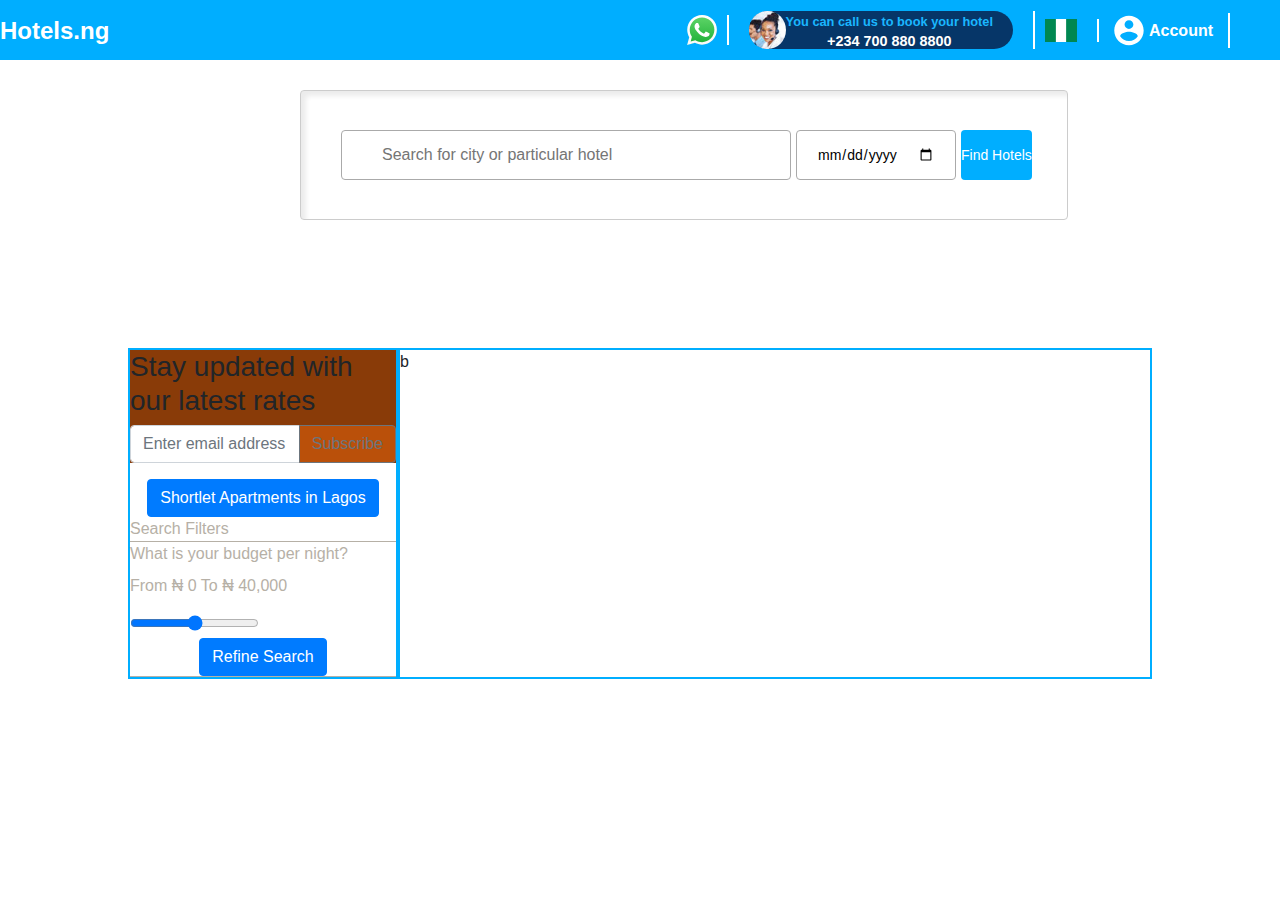
<file: lagos.html>
<!DOCTYPE html>
<html lang="en">

<head>
  <meta charset="UTF-8">
  <meta http-equiv="X-UA-Compatible" content="IE=edge">
  <meta name="viewport" content="width=device-width, initial-scale=1.0">
  <link rel="preconnect" href="https://fonts.googleapis.com" />
  <link rel="preconnect" href="https://fonts.gstatic.com" crossorigin />
  <!-- <link rel="stylesheet" href="https://cdn.jsdelivr.net/npm/bootstrap@4.0.0/dist/css/bootstrap.min.css"
    integrity="sha384-Gn5384xqQ1aoWXA+058RXPxPg6fy4IWvTNh0E263XmFcJlSAwiGgFAW/dAiS6JXm" crossorigin="anonymous"> -->
  <link rel="stylesheet" href="style.css">
  <link rel="stylesheet" href="bs.css">
  
  <title>Hotels in Lagos</title>
</head>

<body>
  <!-- Nav Bar Div -->
  <nav class="nav">
    <a class="logoImg" href="./">Hotels.ng</a>
    <a href="#">
      <img class="whatsapp-icon" src="./img/whatsapp-icon.svg" alt="whatsapp icon" srcset="" />
    </a>
    <div class="dropdown">
      <div class="support">
        <img src="./img/navbar-contact-min.jpg" alt="support">
        <span id="supportDropdownButton" role="button">
          <span class="support-text">You can call us to book your hotel</span>
          <p>
            <span id="tel" href="tel:+">+234 700 880 8800
              <i class="fa fa-caret-down"></i>
            </span>
          </p>
        </span>
      </div>
      <div>
        <div class="dropdown-menu">
          <p class="dropdown-item">
            <i class="fa-brands fa-whatsapp"></i>
            <a id="tel" href="tel:+">+234 700 880 8800</a>
          </p>
          <p class="dropdown-item">
            <i class="fa-solid fa-phone"></i>
            <a id="tel" href="tel:+">+234 700 880 8800</a>
          </p>
          <p class="dropdown-item">
            <i class="fa-solid fa-phone"></i>
            <a id="tel" href="tel:+">+234 700 880 8800</a>
          </p>
          <p class="dropdown-item">
            <i class="fa-solid fa-phone"></i>
            <a id="tel" href="tel:+">+234 700 880 8800</a>
          </p>
          <p class="dropdown-item">
            <i class="fa-brands fa-skype"></i>
            <a id="tel" href="tel:+">+234 700 880 8800</a>
          </p>
        </div>
      </div>
    </div>

    <div class="div dropdown">
      <div class="currency">
        <img src="./img/nigeria-flag.png" width="32px" height="23px">
        <i class="fa-solid fa-naira-sign"></i>
        <i class="fa fa-caret-down"></i>
      </div>
      <div class="dropdown-menu" id="currency-drop">
        <p>Choose your prefared currency for the hotel rates: </p>
        <p class="dropdown-item">Nigerian Naira</p>
        <p class="dropdown-item">European Euro</p>
        <p class="dropdown-item">U.S Dollar</p>
        <p class="dropdown-item">British Pounds Sterling</p>
      </div>
    </div>

    <div class="dropdown">
      <div class="account" role="button">
        <img src="img/user-avatar.svg" alt="user" width="30px" height="35px">
        <span>Account</span>
        <i class="fa fa-caret-down"></i>
      </div>
      <div class="account-dropdown-menu">
        <p>Sign In to access exclusive members deals</p>
        <button class=" btn btn-primary btn-block h-100">
          <a href="./signin.html">Sign In</a>
        </button>
        <p>New here? <a href="#">Sign up</a></p>
      </div>
    </div>
  </nav>

  <!-- TODO: implement header title bar  -->
  <div class="title-bar"></div>

  <div class="inputSelect inputSelectLagos">
    <div class="box">
      <i class="fa-solid fa-magnifying-glass"></i>
      <input type="text" name="hotelSearch" id="" placeholder="Search for city or particular hotel" />
    </div>
    <input class="dateInput" type="date" name="checkin date" id="checkdate" />
    <input class="btnInput" type="button" value="Find Hotels" />
  </div>

  <div class="lagos--container">
    <section class="side-aisle">
      <div class="stay-updated">
        <h3>Stay updated with our latest rates</h3>
        <div class="input-group mb-3">
          <input type="text" class="form-control" placeholder="Enter email address" aria-label="Recipient's username"
            aria-describedby="basic-addon2">
          <div class="input-group-append">
            <button class="btn btn-outline-secondary" type="button">Subscribe</button>
          </div>
        </div>
      </div>

      <button class="btn btn-primary mx-auto d-block" type="button">Shortlet Apartments in Lagos</button>

      <div class="listing-container">
        <div class="listing-filter-header m--25">
          <i class="fa-regular fa-bars-filter"></i>
          <span>Search Filters</span>
        </div>
        <div class="listing-filter-box">
          <label for="price-range" class="form-label">What is your budget per night?</label>
          <p class="range-amount">
            <span>From &#8358 0</span>
            <span>To &#8358 40,000</span>
          </p>
          <input type="range" class="form-range" id="price-range">

          <button class="btn btn-primary d-block mx-auto" type="button">Refine Search</button>

        </div>
      </div>
    </section>
    <main>b</main>
  </div>

</body>

</html>
</file>
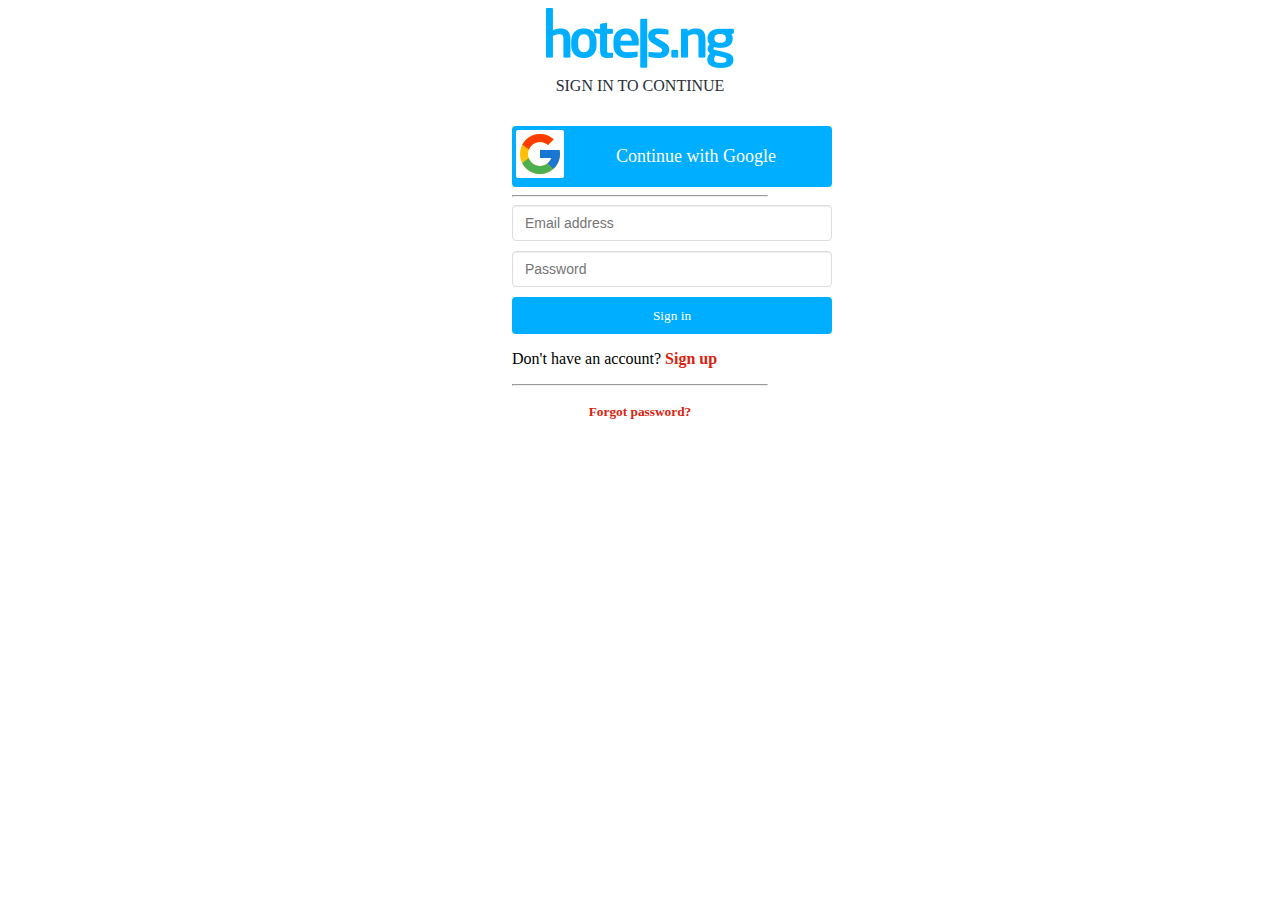
<file: signup.html>
<!DOCTYPE html>
<html lang="en">
  <head>
    <meta charset="UTF-8" />
    <meta http-equiv="X-UA-Compatible" content="IE=edge" />
    <meta name="viewport" content="width=device-width, initial-scale=1.0" />
    <title>hotels.ng/signin</title>
  </head>
  <body>
    <style>

* {
        box-sizing: border-box;
      }

      .container {
        width: 20vw;
        margin: auto;
        
      }

      .center-block {
        display: block;
        margin-left: auto;
        margin-right: auto;
        
      }
      
     h4,.h4 {
        margin-top: 9px;
        margin-bottom: 9px;
        padding-bottom: 15px;
        text-align: center;
        color: #292e37;
        font-weight: 100;
        font-size: 16px;
      }

      a {
        color: #d9230f;
        text-decoration: none;
        font-weight: 700;
      }
      .btn {
        font-family: "Open Sans", "Helvetica Neue", Helvetica, Arial, sans-serif;
      }
      .btn-sm,
      .btn-group-sm > .btn {
        padding: 5px 5px;
        font-size: 12px;
        line-height: 1.5;
        border-radius: 3px;
      }
      .btn {
        display: inline-block;
        margin-bottom: 0;
        font-weight: normal;
        text-align: center;
        vertical-align: middle;
        cursor: pointer;
        background-image: none;
        border: 1px solid transparent;
        white-space: nowrap;
        padding: 8px 12px;
        line-height: 1.42857143;
        border-radius: 4px;
        
      }
      .social {
        text-align: justify !important;
        display: flex !important;
        justify-content: space-between !important;
        padding: 3px !important;
      }
      .social-text {
        margin: auto;
        font-size: large;
      }
      .btn {
        font-family: "Lato";
        background-color: #00aeff;
        width: 320px;
        margin: 0 auto;
        text-align: center;
        color: white;
      }

      .form-group > input {
        margin-bottom: 10px;
        font-size: 14px;
        color: #292e37;
        font-weight: 400;
      }
      .form-control {
        display: block;
        width: 320px;
        height: 36px;
        padding: 8px 12px;
        font-size: 13px;
        line-height: 1.42857143;
        color: #777777;
        background-color: #ffffff;
        background-image: none;
        border: 1px solid #dddddd;
        border-radius: 4px;
        box-shadow: inset 0 1px 1px rgba(0, 0, 0, 0.075);        
     }
        .Gimg{
          background-color: #fff;
          border-radius: 2px;          
        }

        /* styling for the popup */
        .popup{
          width: 400px;
          background: #fff;
          border-radius: 6px;
          position: absolute;
          top: 0%;
          left: 50%;
          transform: translate(-50%, -50%) scale(0.1);
          text-align: center;
          padding: 0 30px 30px;
          color: #333;
          border: 1px solid #777777;
          visibility: hidden;
          transition: transform 0.4s, top  0.4s;
        }

        .open-popup{
          visibility: visible;
          top: 50%;
          transform: translate(-50%, -50%) scale(1);
        }

        .popup img{
          width: 100px;
          margin-top: -50px;
          border-radius: 50%;
          box-shadow: 0 2px 5px rgba(0, 0, 0, 0.2);
        }
        .popup h2{
          font-size: 38px;
          font-weight: 500;
          margin: 30px 0 10px;
        }

        .popup button{
          width: 100%;
          margin-top: 50px;
          padding: 10px 0;
          background: #6fd649;
          color: #fff;
          border: 0;
          outline: none;
          font-size: 18px;
          border-radius: 4px;
          cursor: pointer;
          box-shadow: 0 5px 5px rgba(0, 0, 0, 0.2);
        }
    </style>

    <div class="container">
      <form id="form" action="process" role="form" method="POST">
        <input
          name="_token"
          value="f71b9c872522ffc452068faf6b6b9ca1"
          type="hidden"
        />
        <div class="form-group">
          <a href="https://hotels.ng"
            ><img src="img/signup_logo.png" class="center-block"
          /></a>
          <h4>SIGN IN TO CONTINUE</h4>

          <p style="color: #f00; text-align: center"><small></small></p>

          <div class="">
            <!-- <a href="social/facebook" class="btn" id="facebook"><i class="fa fa-facebook fa-lg"></i></a> -->
            <!-- <a href="#" class="btn" id="twitter"><i class="fa fa-twitter fa-lg"></i></a> -->
            <a href="social/google" class="btn btn-sm social">
              <div class="social-icon">
                <img class="Gimg" src="img/google.png" alt="google icon" />
              </div>
              <div class="social-text">Continue with Google</div>
            </a>
          </div>
          <hr />

          <input
            type="text"
            class="form-control"
            placeholder="Email address"
            name="email_address"
            required
          />
          <input
            type="password"
            class="form-control"
            placeholder="Password"
            name="password"
            required
          />
          <!-- <input type="hidden" name="action" value="signin" />
          <input type="hidden" name="redirecturl" value="dashboard" />
          <div class="checkbox"> -->
            <!--<label for="form-elem-1"><input type="checkbox" name="rememberme">Remember me</label>-->
          </div>
          <input
            type="submit"
            class="btn sign"
            onclick="openPopup()"
            style="color: #fff"
            value="Sign in"
            />
          <p>
            Don't have an account?
            <a href="https://hotels.ng/signup?redirect=dashboard">Sign up</a>
          </p>

          <hr />

          <p style="text-align: center">
            <small
              ><a href="https://hotels.ng/forgotpassword"
                >Forgot password?</a
              ></small
            >
          </p>
        </div>
      </form>
      <div class="popup" id="pop" >
        <img src="img/tick.png">
        <h2>Login Successful!</h2>
        <p>You have sucessfully log in, click Ok to refresh. Thanks!</p>
        <button type="submit" onclick="closePopup()" >Ok</button>
      </div>
    </div>
    

    <script>
      const form = document.getElementById('form')

      form.addEventListener('submit',function(event){
        event.preventDefault() //prevent the form from autosubmitting
      })
      
// code to display successful login prompt
      let popup = document.getElementById('pop');

      function openPopup(){
        popup.classList.add("open-popup");
      }

      function closePopup(){
        popup.classList.remove("open-popup");
      }


    </script>

  </body>
</html>
</file>
<file: style.css>
* {
  box-sizing: border-box;
  padding: 0;
  margin: 0;
  font-family: "Lato", sans-serif;
}

a,
a:hover {
  text-decoration: none;
  color: inherit;
}

/* styling for the nav bar begins*/
nav {
  display: flex;
  align-items: center;
  height: 60px;
  background-color: #00aeff;
  color: #fff;
  font-size: 16px;
  line-height: 19px;
  font-weight: 700;
  padding: 0 50px;
}

nav>*:not(:nth-child(1)) {
  border-right: 2px solid #fff;
  padding: 0 10px;
}

.logoImg {
  text-decoration: none;
  font-family: "Lato", sans-serif;
  color: #fff;
  font-size: x-large;
  margin-right: auto;
}

.whatsapp-icon {
  width: 30px;
}

nav .support {
  background-color: rgb(6, 54, 104);
  margin: auto 10px;
  padding-right: 20px;
  display: flex;
  border-radius: 25px;
  height: 38px;
  text-align: center;
}

.support>img {
  border-radius: 50%;
}

.support-text {
  font-size: .8rem;
  color: rgb(26, 182, 255);
}
.support-text > .dropdown-item {
  padding: 20px 50px;
}
.dropdown-item>i {
  color: #00aeff;
}


#tel {
  font-size: .9rem;
  color: #fff;
  text-decoration: none;
}

nav .currency {
  display: flex;
  align-items: center;
}

.currency>i {
  margin-left: 5px;
}

nav .account {
  display: flex;
  align-items: center;
  border: none;
}

nav .account> * {
  margin-left: 5px;
}

#dropdown-icon {
  position: absolute;
  right: 50px;
  color: #ffff;
}

.dropdown-menu {
  display: none;
  margin-top: 12px;
  border: none;
}

.showDropdown {
  display: block;
  position: absolute;
  background-color: #ffff;
  margin-left: 40px;
  color: #555;
}

.dropdown-item {
  padding: 10px;
}

.dropdown-item #tel {
  color: rgb(6, 54, 104);
  /* padding: 5px; */
}

.showCurrencyDropdown {
  background-color: #fff;
  color: #555;
  right: 40px;
  width: 220px;
  display: block;
  position: absolute;
  font-size: 14px;
  margin-top: 18px;
}

.showCurrencyDropdown>* {
  padding: 0 15px;
}

.showCurrencyDropdown>.dropdown-item {
  line-height: 30px;
}

.dropdown-item:hover {
  color: #fff;
  background-color:rgb(143, 141, 140, 20%);
}

/* Account dropdown */
.account-dropdown-menu {
  display: none;
  width: 200px;
}

.showAccount {
  display: block;
  background-color: #fff;
  position: absolute;
  font-size: 14px;
  color: #464646;
  padding: 20px;
  right: 0px;
  margin-top: 12px;
}

.account-dropdown-menu button {
  background-color: #00aeff;
  width: 170px;
  color: #fff;
  height: 32px;
  border-radius: 5px;
  border: none;
  margin: 5px;
  padding-bottom: 5px;
}

/* styling for the nav bar ends */

/* styling for the homepage image and  begins*/
.flex-center-all,
.homeimg {
  display: -moz-box !important;
  display: -ms-flexbox !important;
  display: flex !important;
  -moz-box-align: center;
  -ms-flex-align: center;
  align-items: center;
  -moz-box-pack: center;
  -ms-flex-pack: center;
  justify-content: center;
}

.homeimg {
  background-size: cover;
  background-position: center center;
  height: 50vh;
  text-align: center;
  padding-top: 30px;
  padding-bottom: 30px;
  margin-bottom: 30px;
  /* color: inherit; */
  background-color: #eee;
}

.overlay {
  display: block;
  color: #fff;
  font-family: "lato" sans-serif;
  font-weight: bolder;
  font-size: 20px;
}

/* @media screen and (min-width: 768px)
.homeimg {
  height: 75vh;
}
@media screen and (min-width: 768px)
.homeimg {
  margin-bottom: 40px;
}

@media screen and (min-width: 768px)
.homeimg {
  padding-top: 48px;
  padding-bottom: 48px;
} */

/* styling for the home page ends */

.inputSelect {
  display: grid;
  grid-template-columns: 3fr 2fr 1fr;
  grid-gap: 5px;
  align-items: center;
  height: 130px;
  width: 60vw;
  margin-top: -90px;
  margin-left: 300px;
  margin-right: 267px;
  padding: 20px 40px;
  font-size: 14px;
  color: #555;
  background-color: #fff;
  background-image: none;
  border: 1px solid #ccc;
  border-radius: 4px;
  box-shadow: inset 5px 5px 5px rgb(0 0 0 / 8%);
  transition: border-color ease-in-out 0.15s, box-shadow ease-in-out 0.15s;
}

.box {
  width: 450px;
  height: 50px;
  background-color: white;
  display: flex;
  align-items: center;
  padding: 20px;
  border: 1px solid #aaa;
  border-radius: 4px;
}

.box>i {
  font-size: 20px;
  color: #777;
}

.box>input {
  flex: 1;
  height: 40px;
  border: none;
  outline: none;
  font-size: 16px;
  padding-left: 20px;
}

.dateInput {
  padding: 20px;
  border: 1px solid #aaa;
  border-radius: 4px;
  height: 50px;
}

.btnInput {
  color: #fff;
  background-color: #00aeff;
  height: 50px;
  border-radius: 4px;
  border: none;
  outline: none;
  cursor: pointer;
}

/* Styling for the homepage end here */

/* styling for the suggested section */

.suggested_destinations {
  text-align: center;
  margin-top: 50px;
  margin-bottom: 5px;
}

.header {
  font-size: 24px;
  color: #4f4f4f;
  font-weight: 700;
}

.sub-header {
  color: #084482;
  font-weight: 400;
}

.tiny-divider {
  border-top: 3px solid #00aeff;
  margin: 1.5rem auto;
  width: 4rem;
}

/* styling for places and hotels */
.places {
  display: flex;
  justify-content: center;
  align-items: center;
  height: 120px;
}

.placeBtn {
  background-color: white;
  height: 90px;
  width: 10vw;
  border: 2px solid #00aeff;
  border-radius: 5px;
  margin: 8px;
}

.btnText {
  text-decoration: none;
}

.topBTN {
  text-align: center;
  font-size: 18px;
  color: #00aeff;
  font-weight: 600;
  margin-top: 5px;
}

.subBTN {
  text-align: center;
  color: #333435;
  margin-top: 5px;
}

.placeBtn:hover {
  background-color: #00aeff;
  color: #fff;
}

.topBTN:hover {
  color: #fff;
}

/* Styling for top hotel deals */
.top_destinations {
  display: grid;
  justify-content: center;
  /* margin-left: 10px; */
}

.top_destinations {
  text-align: center;
  margin-top: 50px;
  margin-bottom: 5px;
}

.headerTop {
  font-size: 24px;
  color: #4f4f4f;
  font-weight: 700;
}

.sub-headerTop {
  color: #084482;
  font-weight: 400;
}

.tiny-divider {
  border-top: 3px solid #00aeff;
  margin: 1.5rem auto;
  width: 4rem;
}

/* styling top-hotel container */
.top-Hotel-container {
  width: 60vw;
  margin: auto;
  display: grid;
  grid-template-columns: 1fr 1fr 1fr;
  grid-gap: 20px;
  font-size: 16px;
  color: rgb(33, 37, 41);
  font-family: "lato", sans-serif;
  position: relative;
}

/* styling for hotel detailed sections */
.Lekki-Phase-1 {
  height: 260px;
  border: 1px solid rgb(143, 141, 141);
  position: relative;
}

.image_1 {
  height: 200px;
  width: 100%;
  cursor: pointer;
}

.detail-item {
  margin-left: 10px;
  padding: 2px;
}

a {
  text-decoration: none;
}

.kitex {
  color: #00aeff;
}

.lekki {
  color: #333435;
}

/* styling for discount status */
.discount-status {
  background-color: #CF5404;
  color: #fff;
  height: 30px;
  width: 120px;
  display: flex;
  align-items: center;
  padding-left: 10px;
  position: absolute;
  top: 10px;
}

/* styling for popular cities with hotels.ng */
.popular_destinations {
  margin-top: 50px;
  margin-bottom: 5px;
  text-align: center;
}

.headerPop {
  font-size: 24px;
  color: #4f4f4f;
  font-weight: 700;
  /* margin-left: 50px; */
}

.sub-headerPop {
  color: #4f4f4f;
  font-weight: 400;
  margin-right: 20px;
}



.states-grid {
  text-align: left;
}

.states-grid,
.top-deals {
  margin-top: 40px;
}

/* styling for cities to book hotel */
.states-grid {
  display: -ms-grid;
  display: grid;
  grid-template-columns: auto auto auto auto;
  grid-column-gap: 2em;
  grid-row-gap: 1em;
  width: 60%;
  margin: auto;
  color: #4f4f4f;
}

.states-grid a {
  color: #00aeff;
}

/* styling for special hot deal section */
.special_deal {
  padding: 30px;
  margin-top: 50px;
  margin-bottom: 5px;
  text-align: center;
  background-color: #f7f6f6;
}

.special {
  font-size: 24px;
  color: #4f4f4f;
  font-weight: 700;
}

.secret {
  color: #4f4f4f;
  font-weight: 400;
  margin-right: 20px;
  padding-top: 20px;
  padding-bottom: 20px;
}

.emailInput {
  padding: 20px;
  border: 1px solid #aaa;
  border-radius: 4px;
  height: 50px;
  width: 35rem;
}

.btnSubscribe {
  color: #fff;
  background-color: #00aeff;
  height: 50px;
  width: 8rem;
  border-radius: 4px;
  border: none;
  outline: none;
  cursor: pointer;
  margin-left: 5px;
}

/* styling for special hot deal section end here*/

/* styling for more bookings section */
.moreBookings {
  padding: 30px;
  margin-top: 50px;
  margin-bottom: 5px;
  text-align: center;
}

.More {
  font-size: 24px;
  color: #4f4f4f;
  font-weight: 700;
}

.findOut {
  color: #4f4f4f;
  font-weight: 400;
  margin-right: 20px;
  padding-top: 20px;
  padding-bottom: 20px;
  letter-spacing: 1.5px;
}

.emailInput {
  padding: 20px;
  border: 1px solid #aaa;
  border-radius: 4px;
  height: 50px;
  width: 35rem;
}

.btnAdd {
  color: #fff;
  font-size: large;
  background-color: #00aeff;
  height: 50px;
  width: 12rem;
  border-radius: 4px;
  border: none;
  outline: none;
  cursor: pointer;
  margin-left: 5px;
}
  /* styling for more booking section end here*/

  /* styling for get app section */
  .getAppContainer{
    background-color: #EFF8FB;;
    height: auto;
    width: 100%;
    margin: auto;
    display: flex;
    justify-content: center;
    padding-top: 50px;

  }
  .getAppImg{
    width: auto;
    margin-right: 20px;
   }

  .getAppText{
    padding-top: 60px;
    margin: left 20px;
   }

 /* styling for the popup */
 .popup{
  width: 400px;
  background: #fff;
  border-radius: 6px;
  position: absolute;
  top: 0%;
  left: 50%;
  transform: translate(-50%, -50%) scale(0.1);
  text-align: center;
  padding: 0 30px 30px;
  color: #333;
  border: 1px solid #777777;
  visibility: hidden;
  transition: transform 0.4s, top  0.4s;
}

.open-popup{
  visibility: visible;
  top: auto;
  transform: translate(-50%, -50%) scale(1);
}

.popup img{
  width: 100px;
  margin-top: -50px;
  border-radius: 50%;
  box-shadow: 0 2px 5px rgba(0, 0, 0, 0.2);
}
.popup h2{
  font-size: 38px;
  font-weight: 500;
  margin: 30px 0 10px;
}

.popup button{
  width: 100%;
  margin-top: 50px;
  padding: 10px 0;
  background: #6fd649;
  color: #fff;
  border: 0;
  outline: none;
  font-size: 18px;
  border-radius: 4px;
  cursor: pointer;
  box-shadow: 0 5px 5px rgba(0, 0, 0, 0.2);
}

/* footer style */
footer {
  color: #00aeff;
}
footer table {
  width: 100vw;
  padding: 10%;
}
footer table th {
  padding-bottom: 5px;
  text-align: left;
  color: #9fa7ad;
  border-bottom: 1px solid #9fa7ad;
}
footer table td {
  padding: 1px;
}

footer .copyright {
  color: #9fa7ad; 
  display: flex;
  padding: 10%;
}
.copyright i {
  padding: 6px 10px;
}
.sponsor-container {
  display: flex;
  margin-left: auto;
  align-items: center;
}



/* footer styling ends */

/* Styling for Lagos hotel page */
.title-bar {
  height: 30px;
}
.inputSelectLagos {
  position: relative;
  margin-top: 0;
}

.lagos--container {
  display: flex;
  padding: 10vw;
}
section {
  width: 15%;
  min-width: 270px;
  border: 2px solid #00aeff;
}
section .stay-updated {
  background-color: #893B08;
}
.stay-updated button {
  background-color: #BA500A;
}
.listing-container > div {
  width: auto;
  margin: auto;
  color: #B6B0A6;
  border-bottom: 1px solid #B6B0A6;
}
main {
  width: 85%;
  min-width: 600px;
  border: 2px solid #00aeff;
}
</file>
<file: addHotel.css>
*{
  box-sizing: border-box;
  margin: 0;
  padding: 0;
  font-family: 'Lato' sans-serif;
}

.hotel-add-header{
  font-size: 24px;
  margin-bottom: 10px;
  font-weight: 600;
  margin-top: 20px;
  line-height: 1.1; 
  padding-left: 15px;
  padding-right: 15px;
}

.hotel-add-sub-header {
  font-size: 18px;
}

.hotel-add {
  margin-top: 20px;
  display: flex;
 justify-content: space-evenly;
 background-color: blue;
}

.hotel-add .main-field {
  max-width: 520px;
}

.main-field {
  background-color: aquamarine;
  height: auto;
}

.faq{
  background-color: yellowgreen;
}
</file>
